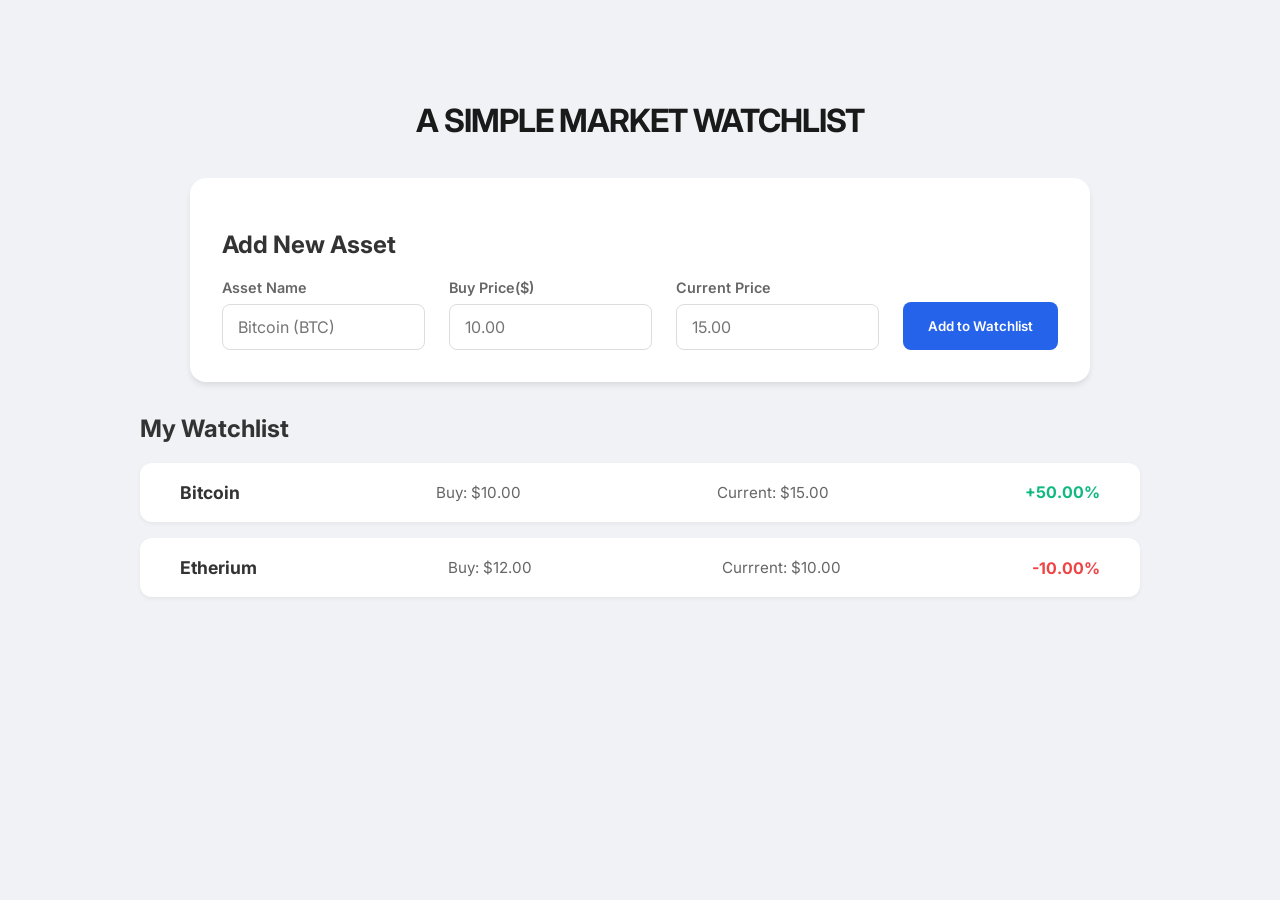
<file: index.html>
<!DOCTYPE html>
<html lang="en">
<head>
    <meta charset="UTF-8">
    <meta name="viewport" content="width=device-width, initial-scale=1.0">
    <title>Market Watch List</title>
    <link rel="stylesheet" href="m-w_style.css">
</head>
<body>
    <div class="main-container">
        <h1>A SIMPLE MARKET WATCHLIST</h1>
        <!-- <h2 class="s-h2">Add New Asset</h2> -->
        <div id="add-new-asset">
            <h2>Add New Asset</h2>
            <form id="form-inputs">


                <!-- <div>
                    <div>
                        <label for="asset-name">Asset Name</label>
                    </div> 
                    <div>
                        <input type="text" id="asset-name" placeholder="Bitcoin (BTC)" required>
                    </div>
                </div>
                
                <div>
                    <div>
                        <label for="buy-price">Buy Price($)</label> 
                    </div>

                    <div>
                        <input type="number" step="0.01" id="buy-price" placeholder="10.00" required>
                    </div>
                </div>

                <div>
                    <div>
                        <label for="current-price">Current Price</label> 
                    </div>

                    <div>
                        <input type="number" step="0.01" id="current-price" placeholder="15.00" required>
                    </div>
                </div>

                <div>
                    <button type="submit">Add to Watchlist</button>
                </div> -->


                <!-- Inside your <form id="form-inputs"> -->

                <div class="input-group">
                    <label for="asset-name">Asset Name</label>
                    <input type="text" id="asset-name" placeholder="Bitcoin (BTC)" required>
                </div>

                <div class="input-group">
                    <label for="buy-price">Buy Price($)</label> 
                    <input type="number" step="0.01" id="buy-price" placeholder="10.00" required>
                </div>

                <div class="input-group">
                    <label for="current-price">Current Price</label> 
                    <input type="number" step="0.01" id="current-price" placeholder="15.00" required>
                </div>

                <button type="submit">Add to Watchlist</button>



            </form>
        </div>

        <div id="watchlist-output">
            <h2>My Watchlist</h2>

            <ul id="watchlist-container">
                <li>
                    <span class="asset-name-part">Bitcoin</span>                                  
                    <span class="buy-part">Buy: $10.00</span>
                    <span class="current-part">Current: $15.00</span>
                    <span class="percentage-part profit-text">+50.00%</span>
                </li>

                <li>
                    <span class="asset-name-part">Etherium</span>                                  
                    <span class="buy-part">Buy: $12.00</span>
                    <span class="current-part">Currrent: $10.00</span>
                    <span class="percentage-part loss-text">-10.00%</span>
                </li>
            </ul>
        </div>

    </div>
    <script src="m-w_script.js"></script>
</body>
</html>
</file>
<file: m-w_style.css>
/* Import a modern Google Font */
@import url('https://fonts.googleapis.com/css2?family=Inter:wght@400;600;700&display=swap');

*{
    box-sizing: border-box;
    font-family: 'Inter', sans-serif; /* Cleaner, more professional look */
}

body{
    padding: 0;
    margin: 0;
    background-color: #f0f2f5; /* Slightly lighter, cleaner grey */
    color: #333;
}


/* The Parent Wrapper - This controls the alignment for everything */
.main-container {
    width: 90%;
    max-width: 1000px;
    margin: 0 auto; /* Centers the whole app */
    padding: 2rem 0;
}


h1 {
    text-align: center;
    padding: 3rem 1rem 1rem;
    font-weight: 700;
    letter-spacing: -1px;
    color: #1a1a1a;
}

/* Container for Add Asset & Watchlist */
#add-new-asset, #watchlist_output {
    padding: 2rem;
    margin: 0 auto 2rem;
    background-color: white;
    width: 90%;           /* Mobile first: take up most of the screen */
    max-width: 900px;     /* Desktop: don't get too wide */
    border-radius: 16px;
    box-shadow: 0 4px 6px -1px rgba(0, 0, 0, 0.1); /* Subtle depth */
}

#watchlist_output {
    background-color: transparent; /* Makes list items look like separate cards */
    box-shadow: none;
    padding: 2rem 0;
}

#form-inputs {
    display: flex;
    gap: 1.5rem;
    align-items: flex-end; /* Aligns button with inputs */
    flex-wrap: wrap;
}

.input-group {
    flex: 1;
    min-width: 200px; /* Prevents inputs from getting too squished */
}

label {
    display: block;
    margin-bottom: 8px;
    font-size: 0.9rem;
    font-weight: 600;
    color: #666;
}

input[type="text"], input[type="number"] {
    width: 100%;
    padding: 12px 15px;
    border-radius: 8px;
    border: 1px solid #ddd;
    font-size: 1rem;
    transition: border-color 0.3s;
}

input:focus {
    outline: none;
    border-color: #2563eb; /* Blue focus ring */
}

#form-inputs button {
    background-color: #2563eb;
    padding: 13px 25px;
    color: white;
    border-radius: 8px;
    border: none;
    font-weight: 600;
    cursor: pointer;
    transition: background 0.3s;
    height: 48px; /* Matches input height */
}

#form-inputs button:hover {
    background-color: #1d4ed8;
}

/* Watchlist Styles */
#watchlist-container {
    list-style-type: none;
    padding: 0;
}

/* #watchlist-container li {
    display: flex;
    justify-content: space-between;
    align-items: center;
    background-color: white;
    padding: 1.2rem 2rem;
    margin-bottom: 1rem;
    border-radius: 12px;
    box-shadow: 0 2px 4px rgba(0,0,0,0.05);
    transition: transform 0.2s;
} */


/* Individual List Items */
#watchlist-container li {
    display: flex;
    justify-content: space-between;
    align-items: center;
    background-color: white;
    padding: 1.2rem 2.5rem; /* Matches the 2.5rem padding of the form box! */
    margin-bottom: 1rem;
    border-radius: 12px;
    box-shadow: 0 2px 4px rgba(0,0,0,0.05);
    width: 100%; 
}

#watchlist-container li:hover {
    transform: translateY(-2px); /* Slight lift on hover */
}

.asset-name-part { font-weight: 700; font-size: 1.1rem; }
.buy-part, .current-part { color: #666; font-size: 0.95rem; }

.profit-text { color: #10b981; font-weight: 700; } 
.loss-text { color: #ef4444; font-weight: 700; }

/* RESPONSIVE DESIGN (The "Mobile Magic") */
@media (max-width: 600px) {
    #watchlist-container li {
        flex-direction: column; /* Stack info vertically on small screens */
        align-items: flex-start;
        gap: 8px;
        padding: 1.5rem;
    }
    
    #form-inputs button {
        width: 100%; /* Full width button on mobile */
    }

    h1 { font-size: 1.5rem; }
}
</file>
